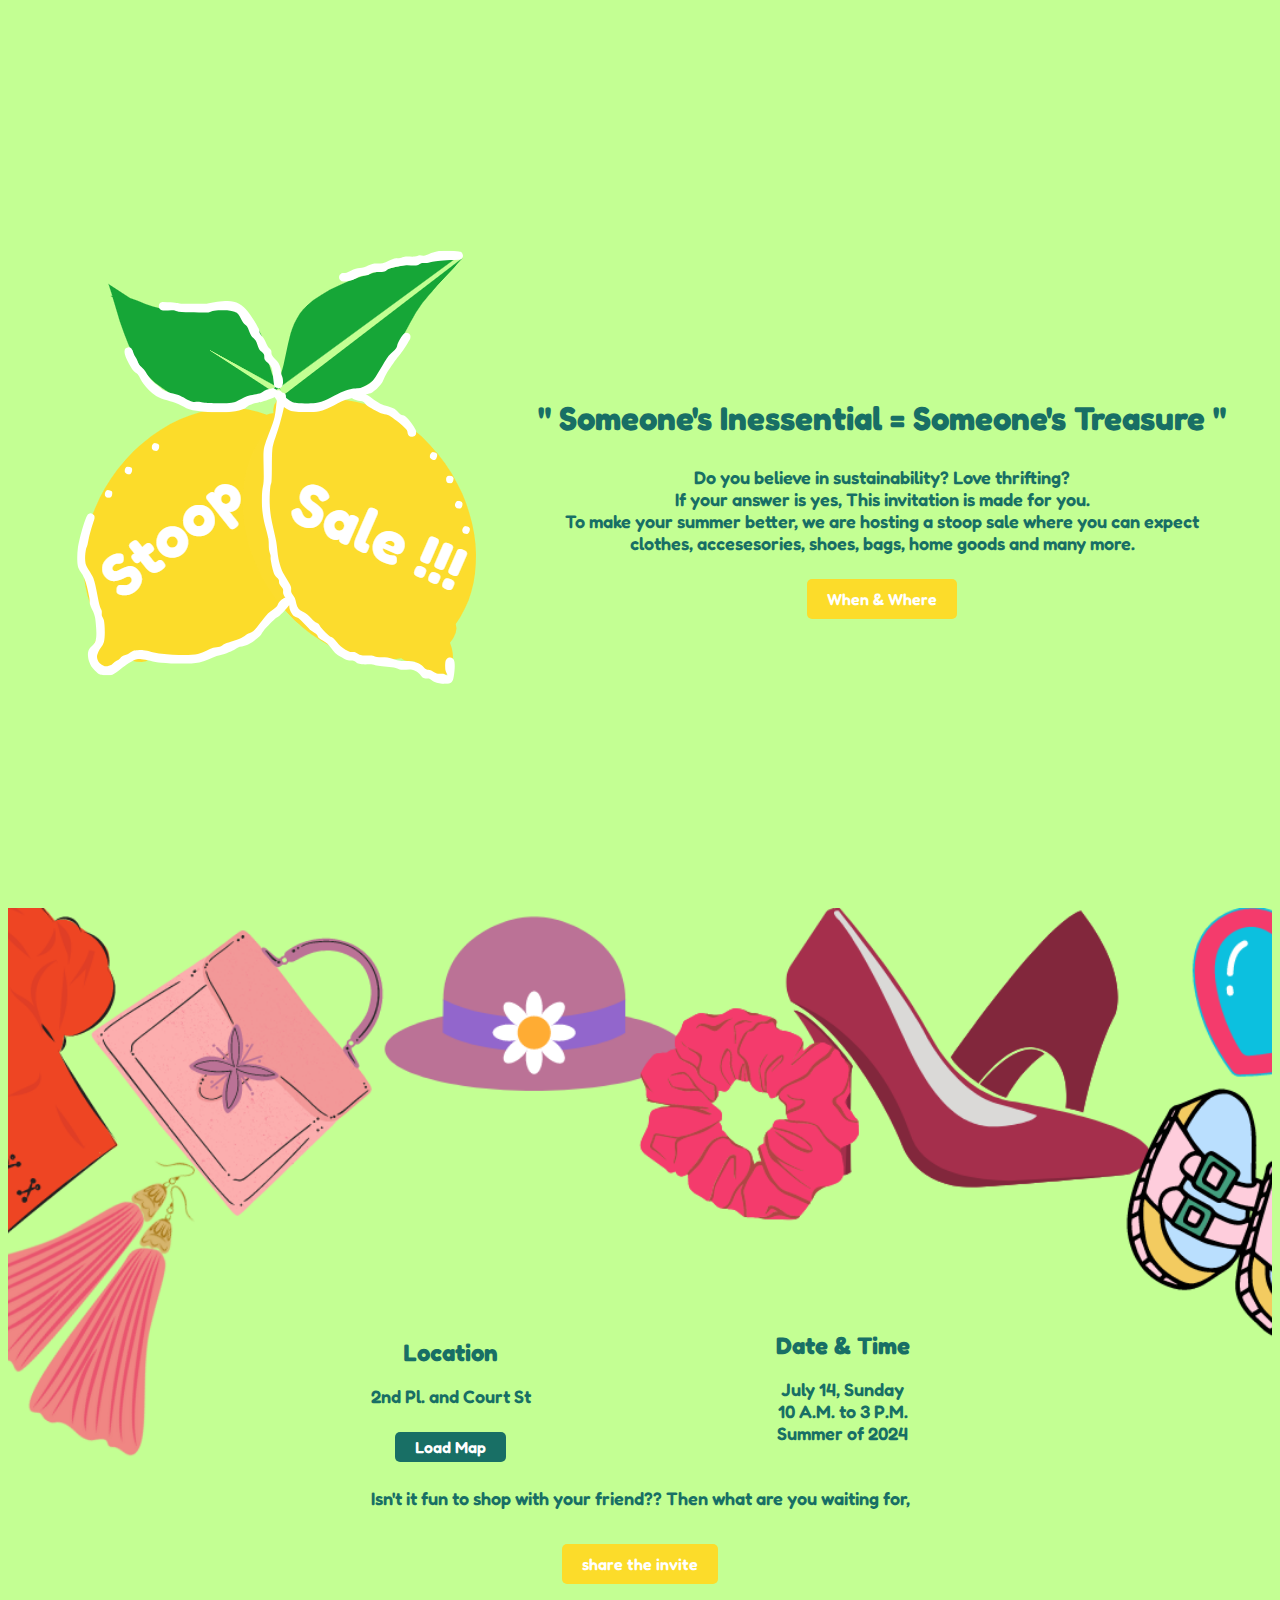
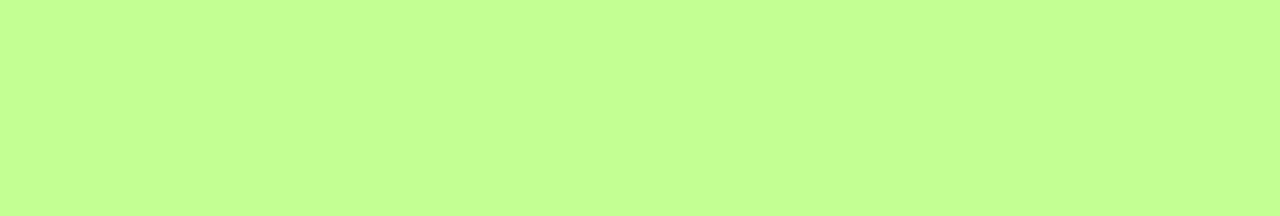
<file: index.html>
<!DOCTYPE html>
<html lang="en">
<head>
    <meta charset="UTF-8">
    <meta name="viewport" content="width=device-width, initial-scale=1.0">
    <title>Document</title>
    <!-------------------------------Linking the CSS file---------------------------------------->
    <link rel="stylesheet" href="./style.css">

    <!-------------------------------Adding the font---------------------------------------------->     
    <link rel="preconnect" href="https://fonts.googleapis.com">
    <link rel="preconnect" href="https://fonts.gstatic.com" crossorigin>
    <link href="https://fonts.googleapis.com/css2?family=Fredoka:wght@300..700&display=swap" rel="stylesheet">
    <!-------------------------------------javascript------------------------------------------>
    <script>
        function copyInviteDetails() {
            const inviteDetails = `Do you believe in sustainability? Love thrifting? we are hosting a stoop sale!!!
            When & Where:
            Location: 2nd Pl. and Court St
            Date & Time: July 14, Sunday
            10 A.M. to 3 P.M.
            Summer of 2024
            Check out the details here: https://vinuthnareddygadilla.github.io/Stoop-Sale-Invite/`;

            navigator.clipboard.writeText(inviteDetails).then(function() {
                alert('Invite details copied to clipboard!');
            }, function(err) {
                console.error('Could not copy text: ', err);
            });
        }
    </script>
</head>
<body>
    <div id="main-page">
        <div class="container">
            <div class="row">
                <div class="column-left">
                    <img src="./images/lemon1.png">
                </div>
                <div class="column-right">
                    <h1>" Someone's Inessential = Someone's Treasure "</h1>
                    <p>Do you believe in sustainability? Love thrifting?<br>If your answer is yes, This invitation is made for you.<br>To make your summer better, we are hosting a stoop sale where you can expect clothes, accesesories, shoes, bags, home goods and many more.</p>
                    <a href="#info-page">When & Where</a>
                </div>
            </div>
        </div>
    </div>
    <!-------------------------------Address and Time---------------------------------------------------->
    <div id="info-page">
        <div class="container">
            <div class="row">
            <div class="information">
                <div class="row">
                    <div class="address">
                        <h2>Location</h2>
                        <p>2nd Pl. and Court St</p>
                        <a href="./map.html">Load Map</a> 
                    </div>
                    <div class="date-time">
                        <h2>Date & Time</h2>
                        <p>July 14, Sunday<br>10 A.M. to 3 P.M.<br>Summer of 2024</p>
                    </div>
                </div>
                <div class="sharability">
                    <p>Isn't it fun to shop with your friend?? Then what are you waiting for,</p>  
                    <a href="#" onclick="copyInviteDetails()"> share the invite</a>  
                </div>
                
            </div>
        </div>
    </div>
</body>
</html>
</file>
<file: style.css>
*{
    background-color: #C3FF93;
   
}
#main-page {
    color: #186F65;
    font-family: "Fredoka", sans-serif;
    height: 100vh; /* Ensure it takes the full height of the viewport */
    display: flex;
    justify-content: center;
    align-items: center;
}

#main-page .container {
    display: flex;
    justify-content: center;
    align-items: center;
    width: 100%; /* Take the full width of the parent */
    padding: 20px;
    box-sizing: border-box; /* Ensure padding is included in the element's total width and height */
}

.row {
    display: flex;
    width: 100%;
    max-width: 1200px; /* Optional: Set a max width for better control over content width */
    align-items: center;
    justify-content: space-between;
}

.column-left {
    flex: 0 0 40%;
    display: flex;
    justify-content: center;
    align-items: center;
}

.column-right {
    flex: 0 0 58%;
    padding: 10px;
    display: flex;
    flex-direction: column;
    justify-content: center;
    align-items: center;
}

.column-left img {
    max-width: 100%;
    height: auto;
}

.column-right h1 {
    font-size: 33px;
    margin-top: 100px;
    margin-bottom: 10px;
    text-align: center; /* Center align text */
}

.column-right p {
    font-size: 18px;
    font-weight: 600;
    margin-bottom: 25px;
    text-align: center; /* Center align text */
}

.column-right a {
    display: inline-block;
    padding: 10px 20px;
    background-color: #FCDC2A;
    color: #fff;
    text-decoration: none;
    border-radius: 5px;
    text-align: center; /* Center align text */
    margin: 0 auto; /* Center the button */
    font-weight: 600;
}

.column-right a:hover {
    background-color: #FCDC2A;
}
/*------------------information---------------------*/
#info-page {
    color: #186F65;
    font-family: "Fredoka", sans-serif;
    height: 100vh; /* Full height */
    display: flex;
    justify-content: center;
    align-items: center;
    text-align: center;
    position: relative;
    background: url('./images/background1.png') no-repeat center center/cover;
}

#info-page .container {
    position: relative;
    z-index: 1; /* Ensure text is above the background image */
    display: flex;
    flex-direction: column;
    justify-content: center;
    align-items: center;
    padding: 20px;
    margin-top: 180px;
}

.information h2 {
    font-size: 24px;
    margin-bottom: 10px;
}

.information p {
    font-size: 18px;
    font-weight: 600;
    margin-bottom: 25px;
    text-align: center; /* Center align text */

}

.information .sharability a{
    display: inline-block;
    padding: 10px 20px;
    background-color: #FCDC2A;
    color: #fff;
    text-decoration: none;
    border-radius: 5px;
    text-align: center; /* Center align text */
    margin: 0 auto; /* Center the button */
    font-weight: 600;
}
.information .sharability p{
    padding-bottom: 10px;
}

   
.address a{
    display: inline-block;
    padding: 5px 20px;
    background-color: #186F65;
    color: #fff;
    text-decoration: none;
    border-radius: 5px;
    text-align: center; /* Center align text */
    margin: 0 auto; /* Center the button */
    font-weight: 600;
    
}
</file>
